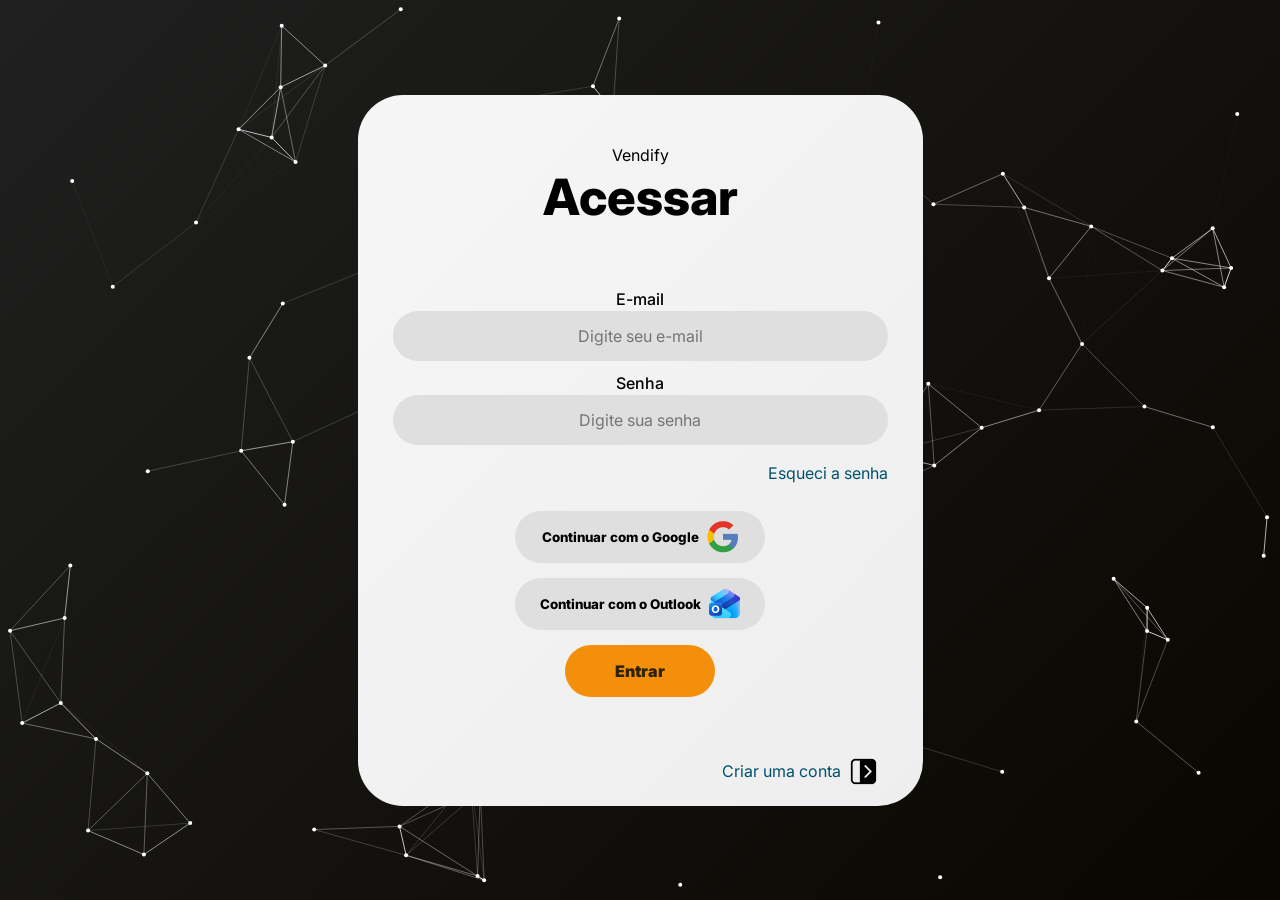
<file: index.html>
<!DOCTYPE html>
<html lang="pt-br">
<head>
   <meta charset="UTF-8">
   <meta name="viewport" content="width=device-width, initial-scale=1.0">
   <link rel="preconnect" href="https://fonts.googleapis.com">
   <link rel="preconnect" href="https://fonts.gstatic.com" crossorigin>
   <link href="https://fonts.googleapis.com/css2?family=Inter:ital,opsz,wght@0,14..32,100..900;1,14..32,100..900&display=swap" rel="stylesheet">
   <link rel="stylesheet" href="stylelogin.css">
   <link rel="stylesheet" href="Particles/background.css">
   <title>Acessar</title>
   
</head>

<body>
      <canvas id="canvas" aria-hidden="true"></canvas>
      <main>
         <form class="formulario">
            <div class="logo"> 
               <p>Vendify</p>
               <h1>Acessar</h1>
            </div>
            <div class="campo-formulario">
               <label for="email">E-mail</label>
               <input id="email" name="email" type="email" placeholder="Digite seu e-mail" autocomplete="email" required>
               <label for="password">Senha</label>
               <input id="password" name="password" type="password" placeholder="Digite sua senha" autocomplete="current-password" required>               
            </div>
            
            <p class="paragrafo-01"><a href="#">Esqueci a senha</a></p>
            <div class="login-actions">
               <button type="button" class="button-google">
                  <span>Continuar com o Google</span>
                  <img src="./img/icon-google.png" alt="">
               </button>
               <button type="button" class="button-outlook">
                  <span>Continuar com o Outlook</span>
                  <img src="./img/icon-outlook.png" alt="">
               </button>
               <button type="submit" class="submit">
                  <span>Entrar</span></button>
            </div>
            <div class="link-actions">
               <a href="#" class="create-account">
               <p class="paragrafo-02">Criar uma conta</p>
               <img src="./img/icon-account.png" class="icone" alt="">    
               </a>
            </div>  
         </form>
      </main>
   <script src="./Particles/background.js"></script>
   <script src=""></script>
</body>


</html>
</file>
<file: stylelogin.css>
* {
    margin: 0;
    padding: 0;
    box-sizing: border-box;
    font-family: "Inter", sans-serif;
}

#particles-js {
    position: fixed;
    inset: 0;
    z-index: -1;
}

body {
    min-height: 100vh;
    display: flex;
    justify-content: center;
    align-items: center;
    padding: 24px 16px;
    background: linear-gradient(135deg, #202020 0%, #080600 100%);
}

main {
    width: 100%;
    display: flex;
    flex-direction: column;
    justify-content: center;
    align-items: center;
}

.logo {
    margin: 30px;
    padding: 10px;
    display: flex;
    flex-direction: column;
    align-items: center;
    gap: 2px;
}

h1 {
    font-size: clamp(2rem, 8vw, 3.125rem);
    font-weight: 800;
}

.formulario {
    display: flex;
    flex-direction: column;
    margin: 40px 0;
    height: auto;
    width: 565px;
    max-width: 100%;
    justify-content: center;
    align-items: center;
    padding: 10px;
    border-radius: 45px;
    background: linear-gradient(135deg, #F6F6F6 0%, #EEEEEE 100%);
}

label {
    font-weight: 500;
    display: flex;
    justify-content: center;
    padding: 2px;
}

.campo-formulario {
    display: flex;
    flex-direction: column;
    text-align: left;
    width: 495px;
    max-width: 100%;
    margin-top: 20px;
}

.paragrafo-01 {
    width: 495px;
    max-width: 100%;
    text-align: right;
}

.paragrafo-01 a{
    display: inline-block;
    margin: 0px;
    padding: 8px 0;
    text-decoration: none;
    color: #00526b;
    transition: transform 0.20s ease-in-out, color 0.3s ease-in-out;
}

.paragrafo-01 a:hover {
    transform: scale(1.05);
    color: #000000;
    cursor: pointer;
}

input {
    font-size: 16px;
    margin-bottom: 10px;
    height: 50px;
    min-width: 0;
    width: 100%;
    text-align: center;
    border-radius: 25px;
    border: none;
    padding: 15px;
    background-color: rgba(223, 223, 223, 1);
    outline: none;
    transition: width 0.20s ease-in-out, background-color 0.20s ease-in-out, box-shadow 0.20s ease-in-out;
}

input:focus-visible {
    background-color: #f0eeee;
    box-shadow: 0 0 0 2px #f38f0b;
    cursor: text;
}

.login-actions {
    display: flex;
    flex-direction: column;
    align-items: center;
    width: 260px;
    max-width: 100%;
}

.button-google {
    font-weight: 800;
    display: flex;
    justify-content: center;
    align-items: center;
    margin-top: 20px;
    height: 52px;
    width: 250px;
    max-width: 100%;
    border-radius: 60px;
    border: none;
    background-color: rgba(223, 223, 223, 1);
    gap: 8px;
    transition: width 0.20s ease-in-out, background-color 0.2s ease-in-out, color 0.2s ease-in-out;
}

.button-google:hover {
    width: 260px;
    background-color: #2e2403;
    color: #f38f0b;
    cursor: pointer;
}

.button-outlook {
    font-weight:800;
    display: flex;
    justify-content: center;
    align-items: center;
    margin-top: 15px;
    height: 52px;
    width: 250px;
    max-width: 100%;
    border-radius: 60px;
    border: none;
    background-color: rgba(223, 223, 223, 1);
    gap: 8px;
    transition: width 0.20s ease-in-out, background-color 0.2s ease-in-out, color 0.2s ease-in-out;
}

.button-outlook:hover {
    width: 260px;
    background-color: #2e2403;
    color: #f38f0b;
    cursor: pointer;
}

.submit {
    font-size: 16px;
    font-weight: 900;
    display: flex;
    justify-content: center;
    align-items: center;
    margin: 15px auto 0;
    height: 52px;
    width: 150px;
    max-width: 100%;
    border-radius: 60px;
    border: none;
    color: #2e2403;
    background-color: #f38f0b;
    transition: width 0.20s ease-in-out, background-color 0.2s ease, color 0.2s ease;
}

.submit:hover {
    width: 160px;
    background-color: #2e2403;
    color: #f38f0b;
    cursor: pointer;
}

.link-actions {
    width: 495px;
    max-width: 100%;
    display: flex;
    justify-content: flex-end;
}

.create-account {
    display: flex;
    align-items: center;
    margin-top: 50px;
    padding: 10px;
    margin-left: 0;
    gap: 8px;
    text-decoration: none;
    color: #00526b;
    transition: transform 0.20s ease-in-out, color 0.3s ease-in-out;
}

.create-account:hover {
    transform: scale(1.05);
    color: #000000;
    cursor: pointer;
}
</file>
<file: Particles/background.css>
#canvas {
    position: fixed;
    inset: 0;
    width: 100%;
    height: 100%;
    z-index: 0;
    pointer-events: none;
}

main {
    position: relative;
    z-index: 1;
}
</file>
